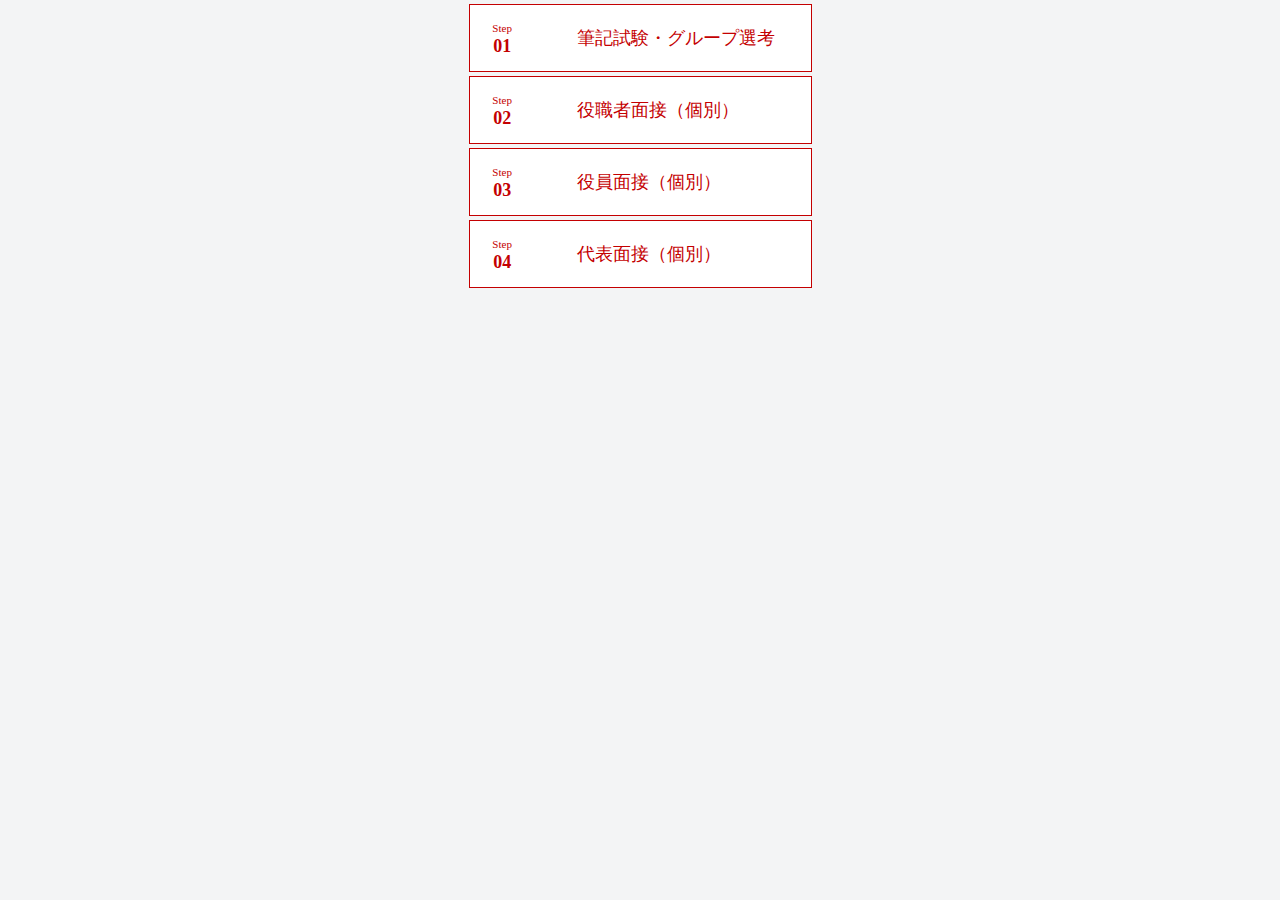
<file: ComponentTypeB/index.html>
<!DOCTYPE html>
<html lang="en">
<head>
    <meta charset="UTF-8">
    <meta http-equiv="X-UA-Compatible" content="IE=edge">
    <meta name="viewport" content="width=device-width, initial-scale=1.0">
    <link rel="stylesheet" href="./css/destyle.css">
    <link rel="stylesheet" href="./css/style.css">
    <title>ComponentTypeB</title>
</head>
<body>
    <div id="wrapper">
        <section>
            <dl>
                <dt>
                    <span>Step</span>
                    <span>01</span>
                </dt>
                <dd>
                    <span>筆記試験・グループ選考</span>
                </dd>
            </dl>
        </section>
        <section>
            <dl>
                <dt>
                    <span>Step</span>
                    <span>02</span>
                </dt>
                <dd>
                    <span>役職者面接（個別）</span>
                </dd>
            </dl>
        </section>
        <section>
            <dl>
                <dt>
                    <span>Step</span>
                    <span>03</span>
                </dt>
                <dd>
                    <span>役員面接（個別）</span>
                </dd>
            </dl>
        </section>
        <section>
            <dl>
                <dt>
                    <span>Step</span>
                    <span>04</span>
                </dt>
                <dd>
                    <span>代表面接（個別）</span>
                </dd>
            </dl>
        </section>
    </div>
</body>
</html>
</file>
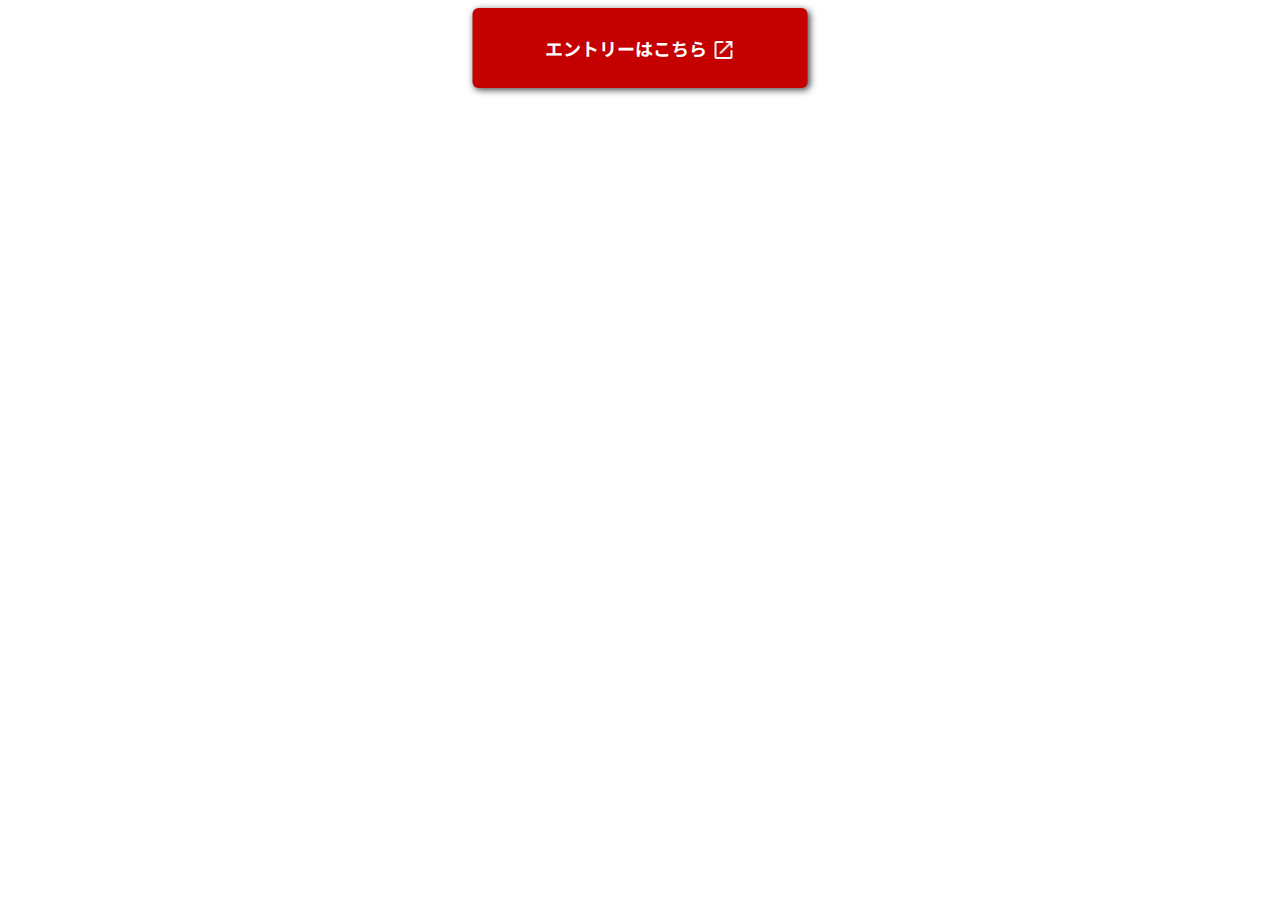
<file: Button-entry.html>
<!DOCTYPE html>
<html lang="en">
<head>
    <meta charset="UTF-8">
    <link rel="stylesheet" href="Button-entry.css">
    <link rel="preconnect" href="https://fonts.googleapis.com">
    <link rel="preconnect" href="https://fonts.gstatic.com" crossorigin>
    <link href="https://fonts.googleapis.com/css2?family=Noto+Sans+JP:wght@100;300;400&display=swap" rel="stylesheet">

</head>
<body>
<a href="" class="btn btn--red">エントリーはこちら</a>
</body>
</html>
</file>
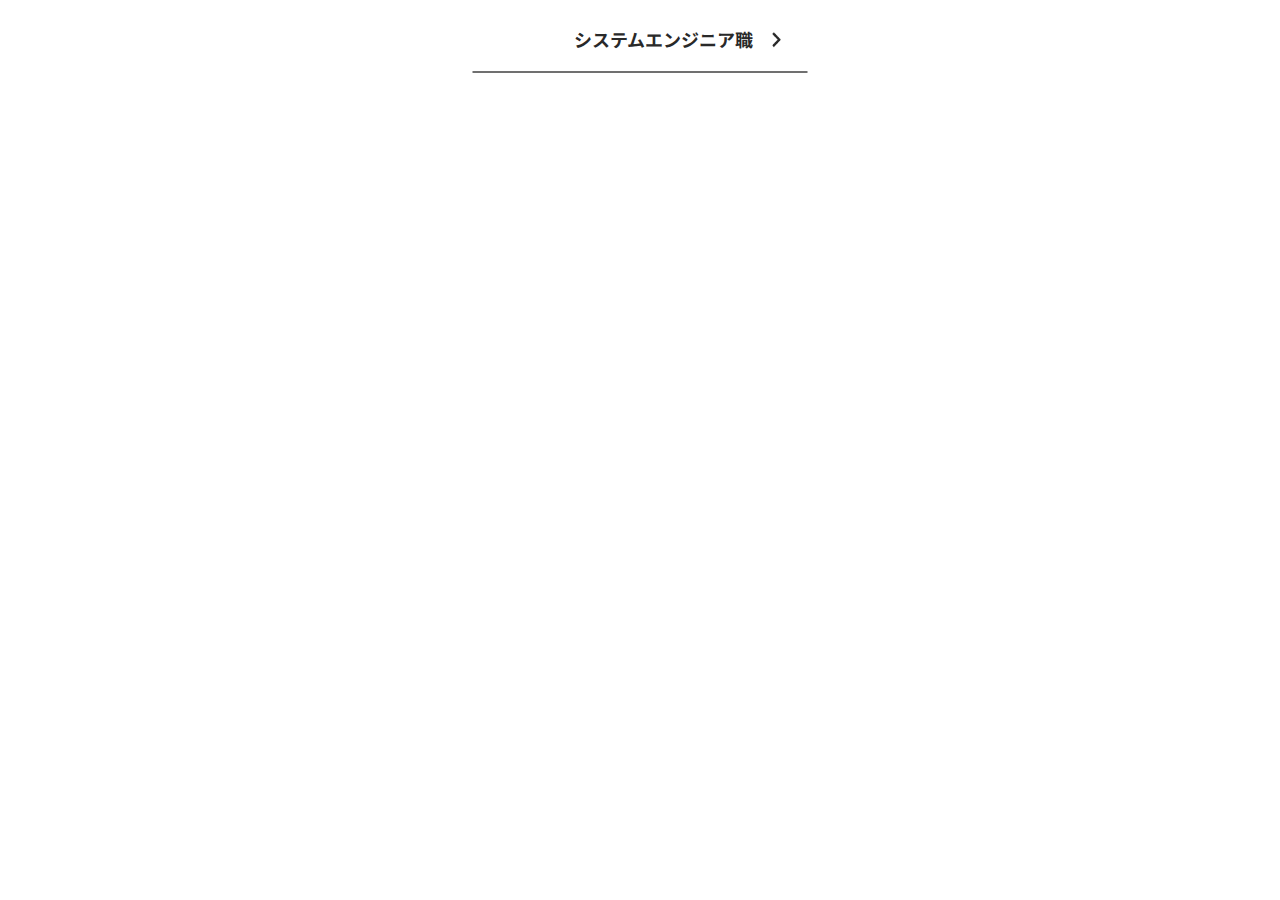
<file: Button-position.html>
<!DOCTYPE html>
<html lang="en">
<head>
    <meta charset="UTF-8">
    <link rel="stylesheet" href="Button-position.css">
    <link rel="preconnect" href="https://fonts.googleapis.com">
    <link rel="preconnect" href="https://fonts.gstatic.com" crossorigin>
    <link href="https://fonts.googleapis.com/css2?family=Noto+Sans+JP:wght@100;300;400;500&display=swap" rel="stylesheet">
</head>
<body>
<a href="" class="btn btn--position">
    <div class="btn--position-text">システムエンジニア職</div>
</a>
</body>
</html>
</file>
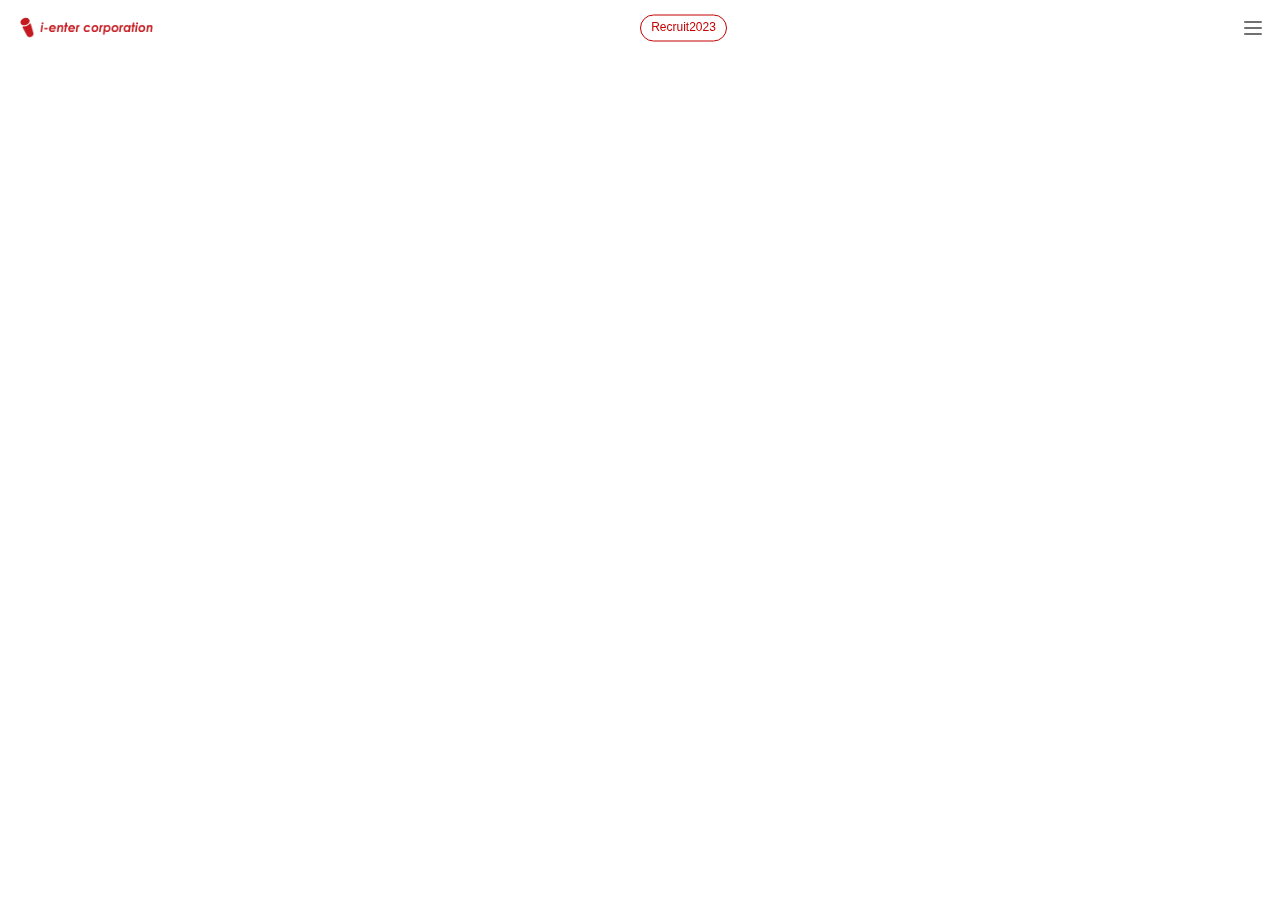
<file: Header.html>
<!DOCTYPE html>
<html lang="en">
<head>
    <meta charset="UTF-8">
    <link rel="stylesheet" href="Header.css">
    <link rel="preconnect" href="https://fonts.googleapis.com">
    <link rel="preconnect" href="https://fonts.gstatic.com" crossorigin>
    <link href="https://fonts.googleapis.com/css2?family=Noto+Sans+JP:wght@100;300;400&display=swap" rel="stylesheet">
</head>
<body>
<header class="header-area">
    <div class="header-bg">
        <div id="logo_corporate"></div>
        <p id="logo_recruit">Recruit2023</p>
        <div id="hamburger_backcolor">
            <div id="hamburger">
                <span class="hamburger-inner-line-1" id="inner-line-1"></span>
                <span class="hamburger-inner-line-2" id="inner-line-2"></span>
                <span class="hamburger-inner-line-3" id="inner-line-3"></span>
            </div>
        </div>
    </div>
    <div class="sp-nav " id="nav_f">
        <ul class="nav-list">
            <li class="sp-nav-content">
                <a class="sp-nav-content-link" href="/">TOP<span>トップページ</span></a>
            </li>
            <li class="sp-nav-content">
                <a class="sp-nav-content-link" href="https://www.i-enter.co.jp/about/">About<span>会社情報</span></a>
            </li>
            <li class="sp-nav-content current">
                <a class="sp-nav-content-link" href="https://www.i-enter.co.jp/sustainability/">Sustainability<span>サステナビリティ</span></a>
            </li>
            <li class="sp-nav-content">
                <a class="sp-nav-content-link" href="https://www.i-enter.co.jp/solution/">Solution<span>ソリューション</span></a>
            </li>
            <li class="sp-nav-content">
                <a class="sp-nav-content-link" href="https://www.i-enter.co.jp/works/">Works<span>実績</span></a>
            </li><li class="sp-nav-content">
            <a class="sp-nav-content-link" href="https://www.i-enter.co.jp/brand/">Brand<span>ブランド</span></a>
        </li>
            <li class="sp-nav-content">
                <a class="sp-nav-content-link" href="https://www.i-enter.co.jp/news/">News<span>ニュース</span></a></li>
            <li class="sp-nav-content">
                <a class="sp-nav-content-link" href="https://www.i-enter.co.jp/recruit/">Recruit<span>採用情報</span></a>
            </li>
            <a href="https://www.i-enter.co.jp/contact/" class="contact-btn">Contact Us /お問い合わせ</a>
        </ul>
    </div>
    <div class="bg-gray" id="bg_f"></div>
</header>
<script type="text/javascript" src="Header.js"></script>
</body>
</html>
</file>
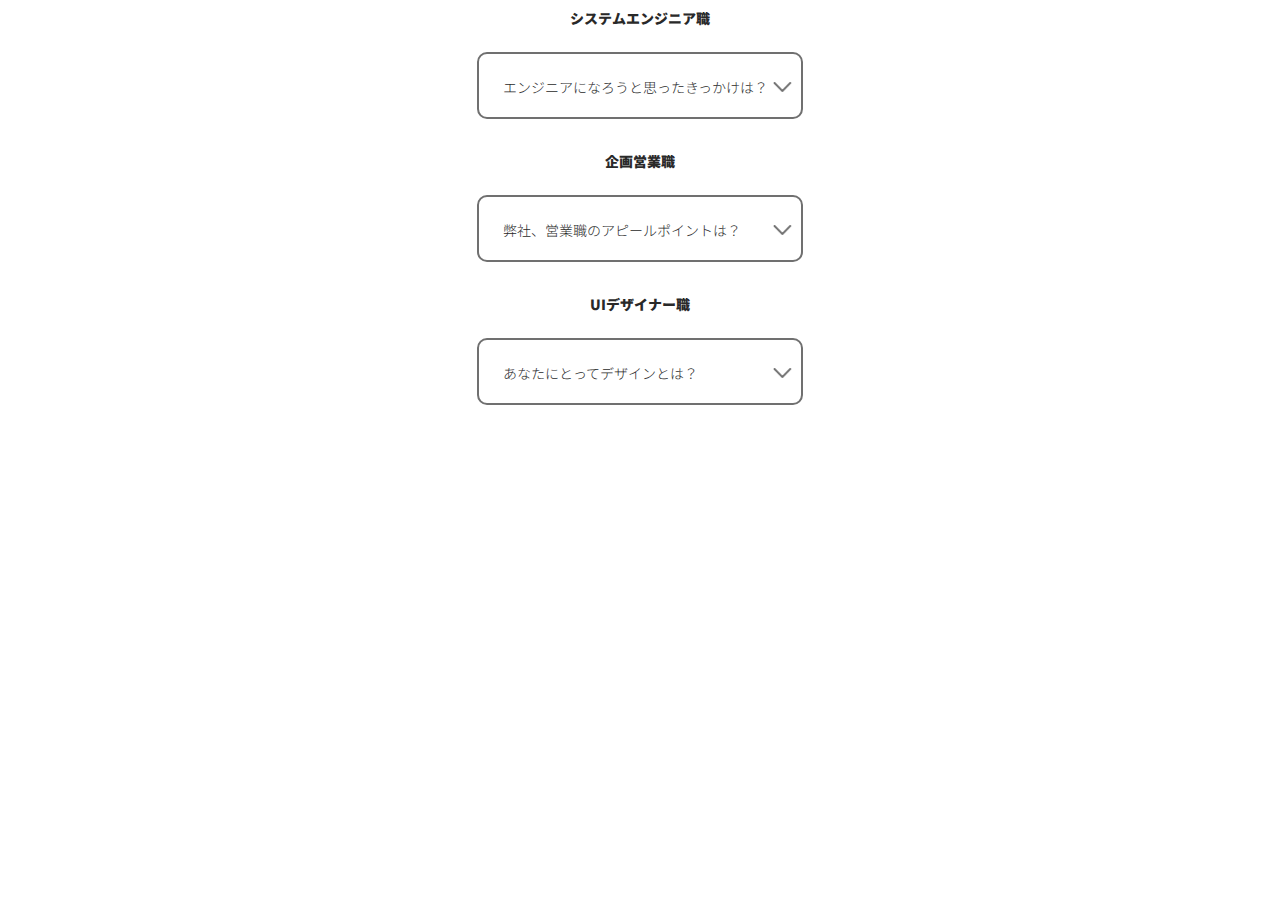
<file: Label-interview-position.html>
<!DOCTYPE html>
<html lang="en">
<head>
    <meta charset="UTF-8">
    <link rel="stylesheet" href="Label-interview-position.css">
    <link rel="preconnect" href="https://fonts.googleapis.com">
    <link rel="preconnect" href="https://fonts.gstatic.com" crossorigin>
    <link href="https://fonts.googleapis.com/css2?family=Noto+Sans+JP:wght@100;300;400&display=swap" rel="stylesheet">
</head>

<body>
<div class="label-item-title">システムエンジニア職</div>
<div class="label-wrap">
    <input id="trigger1" class="label-trigger" type="checkbox">
    <label class="label-btn" for="trigger1"></label>

    <div class="label-item">
        エンジニアになろうと思ったきっかけは？
        <hr size="1px" width="268.8px" noshade>
        <p>
            最先端の技術を使ったエンターテイメントショーにとても興味があり、
            その技術を使って人々を楽しませたり、役に立つものを作りたかったからです。
        </p>
    </div>
</div>

<div class="label-item-title">企画営業職</div>
<div class="label-wrap">
    <input id="trigger2" class="label-trigger" type="checkbox">
    <label class="label-btn" for="trigger2"></label>
    <div class="label-item">
        弊社、営業職のアピールポイントは？
        <hr size="1px" width="268.8px" noshade>
        <p>
            意見を出しやすい環境かと思います。<br>
            正しい道のりをひらすら一生懸命に進めば誰でもトップ営業マンになれます。
        </p>
    </div>
</div>

<div class="label-item-title">UIデザイナー職</div>
<div class="label-wrap">
    <input id="trigger3" class="label-trigger" type="checkbox">
    <label class="label-btn" for="trigger3"></label>

    <div class="label-item">
        あなたにとってデザインとは？
        <hr size="1px" width="268.8px" noshade>
        <p>
            「使うヒトを幸せにすること」　見た目が良いモノを作る主観的なことではなく、ユーザーにとっての使いやすさを追求し、使ってよかったなど良い経験してもらうことだと思います。
        </p>
    </div>
</div>

</body>
</html>
</file>
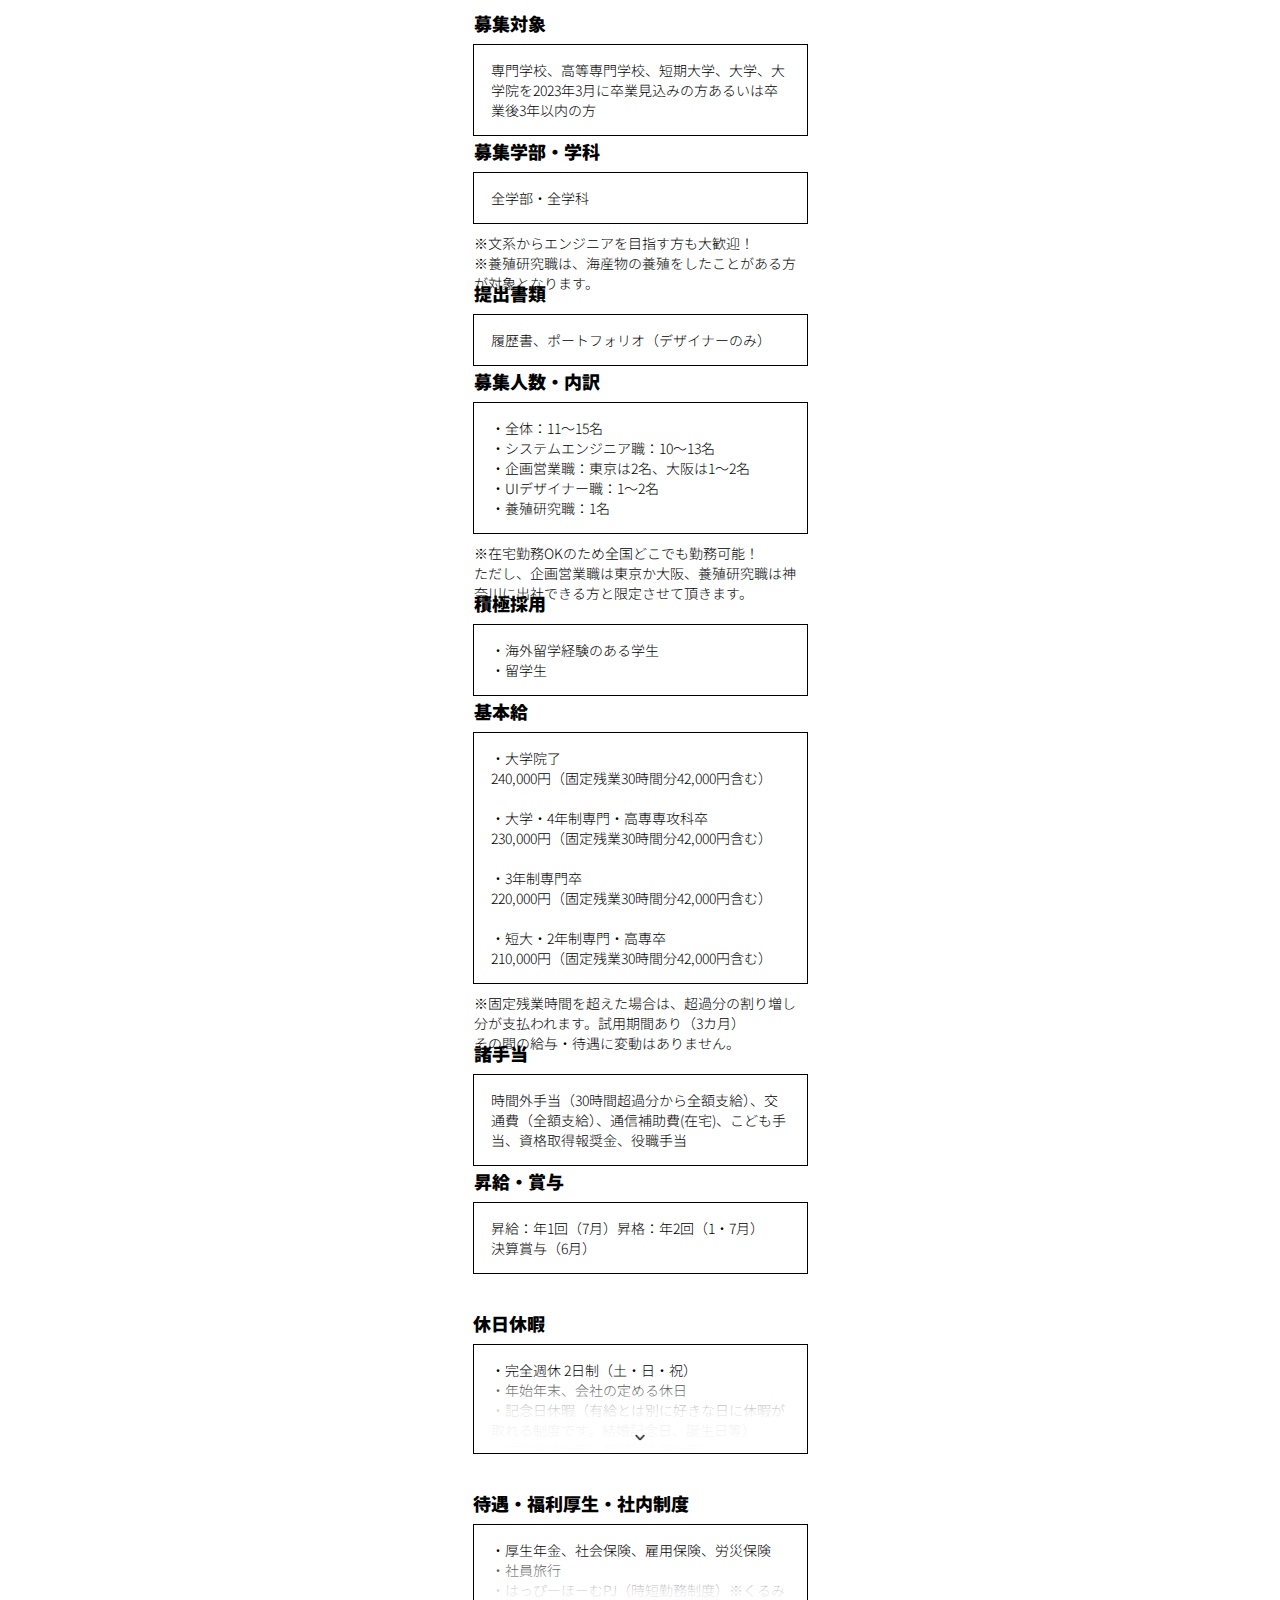
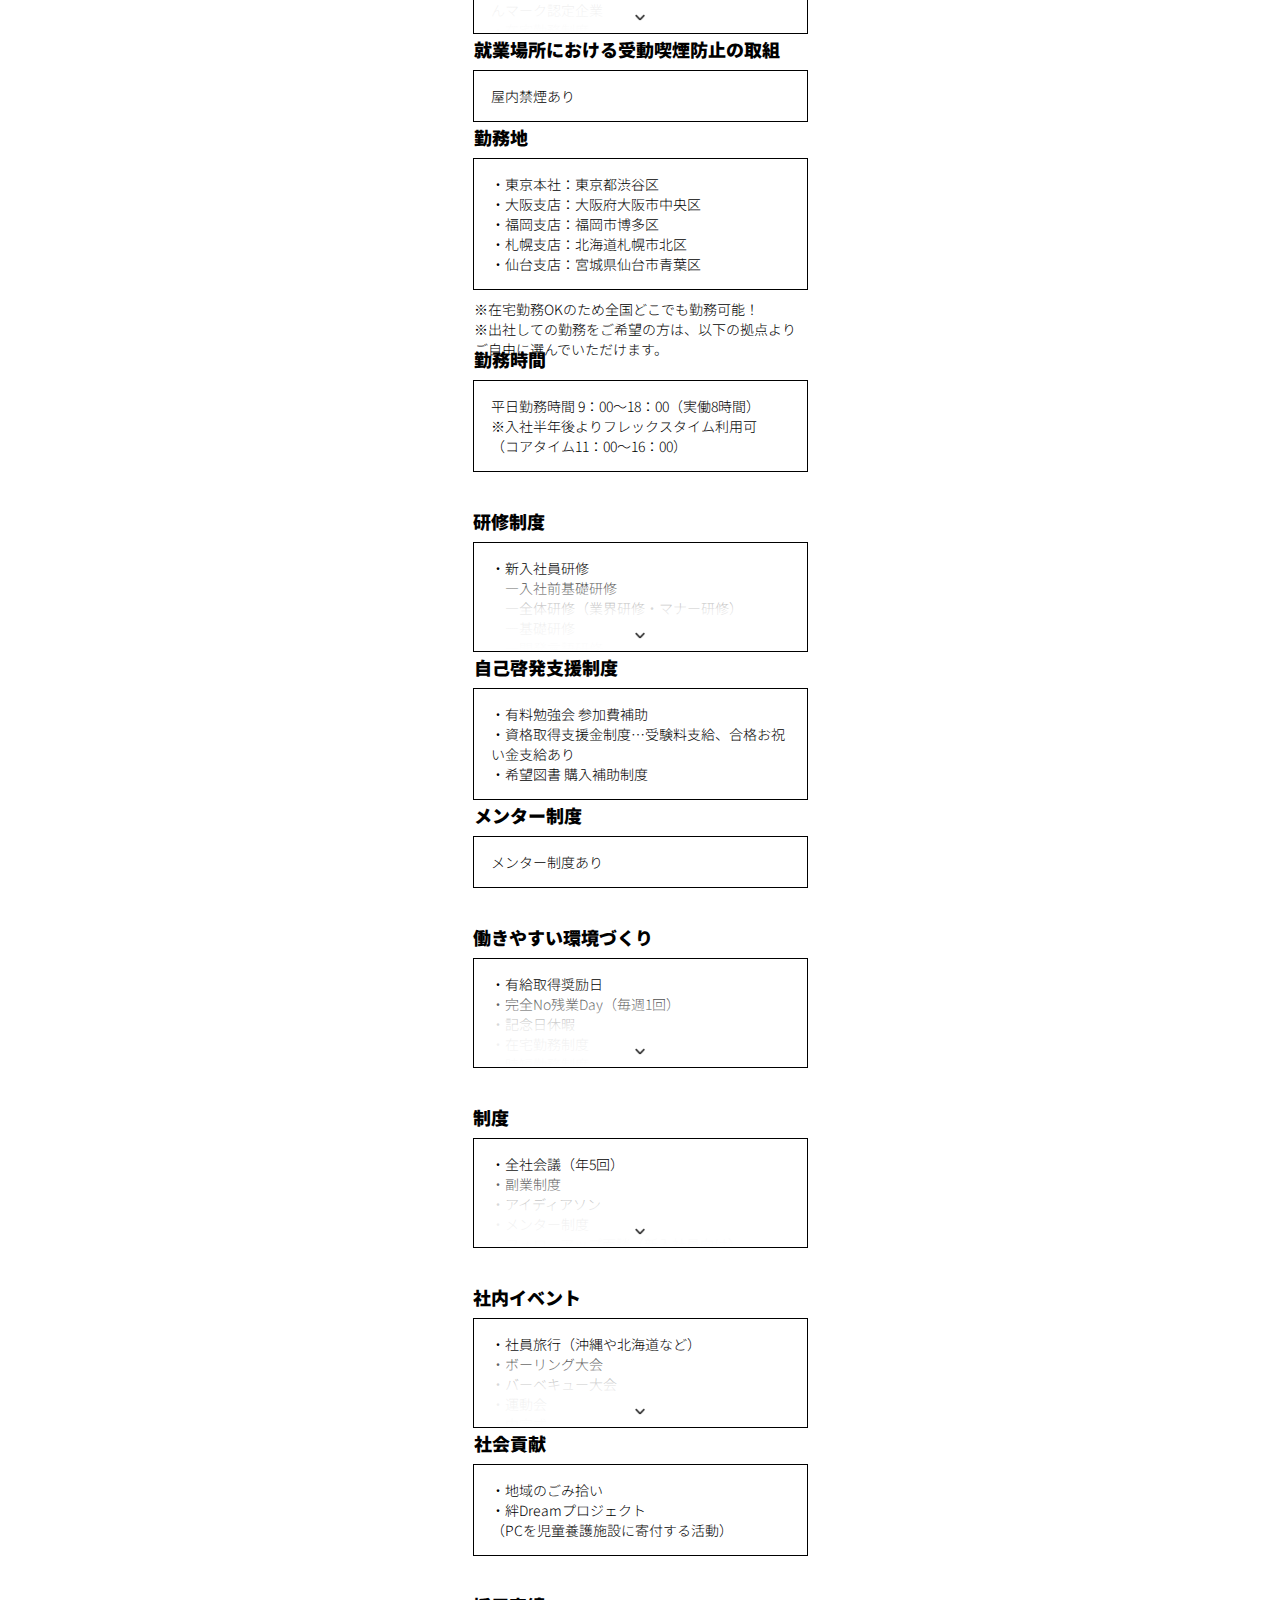
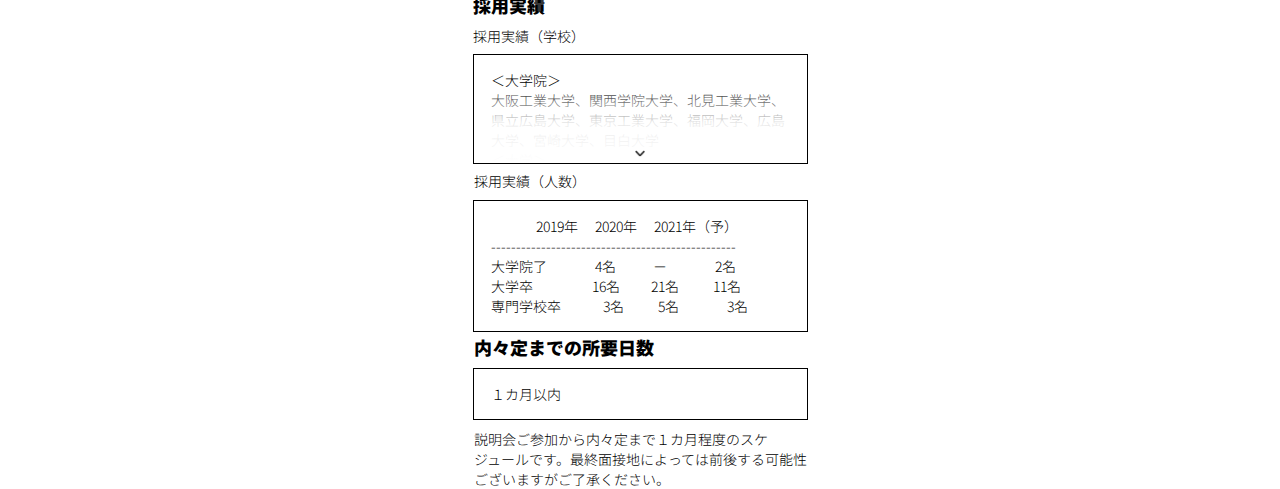
<file: Label.html>
<!DOCTYPE html>
<html lang="en">
<head>
    <meta charset="UTF-8">
    <link rel="stylesheet" href="Label.css">
    <link rel="preconnect" href="https://fonts.googleapis.com">
    <link rel="preconnect" href="https://fonts.gstatic.com" crossorigin>
    <link href="https://fonts.googleapis.com/css2?family=Noto+Sans+JP:wght@100;300;400&display=swap" rel="stylesheet">
</head>
<body>
<br>
<br>

<div class="label-content">
    <div class="label-title">募集対象</div>
    専門学校、高等専門学校、短期大学、大学、大学院を2023年3月に卒業見込みの方あるいは卒業後3年以内の方
</div>

<br>
<br>

<div class="label-content">
    <div class="label-title">募集学部・学科</div>
    全学部・全学科
    <div class="label-supplement top-60">
        ※文系からエンジニアを目指す方も大歓迎！<br>
        ※養殖研究職は、海産物の養殖をしたことがある方が対象となります。
    </div>
</div>

<br>
<br>
<br>
<br>
<br>

<div class="label-content">
    <div class="label-title">提出書類</div>
    履歴書、ポートフォリオ（デザイナーのみ）
</div>

<br>
<br>

<div class="label-content">
    <div class="label-title">募集人数・内訳</div>
    ・全体：11～15名<br>
    ・システムエンジニア職：10～13名<br>
    ・企画営業職：東京は2名、大阪は1～2名<br>
    ・UIデザイナー職：1～2名<br>
    ・養殖研究職：1名
    <div class="label-supplement top-140">
        ※在宅勤務OKのため全国どこでも勤務可能！<br>
        ただし、企画営業職は東京か大阪、養殖研究職は神奈川に出社できる方と限定させて頂きます。
    </div>
</div>

<br>
<br>
<br>
<br>
<br>

<div class="label-content">
    <div class="label-title">積極採用</div>
    ・海外留学経験のある学生<br>
    ・留学生
</div>

<br>
<br>

<div class="label-content">
    <div class="label-title">基本給</div>
    ・大学院了<br>
    240,000円（固定残業30時間分42,000円含む）<br><br>
    ・大学・4年制専門・高専専攻科卒<br>
    230,000円（固定残業30時間分42,000円含む）<br><br>
    ・3年制専門卒<br>
    220,000円（固定残業30時間分42,000円含む）<br><br>
    ・短大・2年制専門・高専卒<br>
    210,000円（固定残業30時間分42,000円含む）
    <div class="label-supplement top-260">
        ※固定残業時間を超えた場合は、超過分の割り増し分が支払われます。試用期間あり（3カ月）<br>
        その間の給与・待遇に変動はありません。
    </div>
</div>

<br>
<br>
<br>
<br>
<br>

<div class="label-content">
    <div class="label-title">諸手当</div>
    時間外手当（30時間超過分から全額支給）、交通費（全額支給）、通信補助費(在宅)、こども手当、資格取得報奨金、役職手当
</div>

<br>
<br>

<div class="label-content">
    <div class="label-title">昇給・賞与</div>
    昇給：年1回（7月）昇格：年2回（1・7月）<br>
    決算賞与（6月）
</div>

<br>
<br>

<div class="label-wrap">
    <input id="trigger1" class="label-trigger" type="checkbox">
    <label class="label-btn" for="trigger1"></label>
    <div class="label-item-title">休日休暇</div>
    <div class="label-item">
        ・完全週休 2日制（土・日・祝）<br>
        ・年始年末、会社の定める休日<br>
        ・記念日休暇（有給とは別に好きな日に休暇が取れる制度です。結婚記念日、誕生日等）<br>
        ・年次有給休暇、育児・介護休暇<br>
        ・夏季休暇(7～9月の間で自由選択)<br>
        ・慶弔休暇、GW等★長期休暇推奨
    </div>
</div>

<br>
<br>

<div class="label-wrap">
    <input id="trigger2" class="label-trigger" type="checkbox">
    <label class="label-btn" for="trigger2"></label>
    <div class="label-item-title">待遇・福利厚生・社内制度</div>
    <div class="label-item">
        ・厚生年金、社会保険、雇用保険、労災保険<br>
        ・社員旅行<br>
        ・はっぴーほーむPJ（時短勤務制度）※くるみんマーク認定企業<br>
        ・在宅勤務制度<br>
        ・通信補助費（在宅の場合）<br>
        ・副業制度<br>
        ・キャリア申告アンケート（勤務地や部署異動に関するアンケート）<br>
        ・オホーツクテレワーク<br>
        ・GrシャッフルランチPJ<br>
        ・各種資格取得支援金制度<br>
        ・互助会<br>
        ・慶弔見舞金制度<br>
        ・各種部活動（野球・バスケ・ゴルフ・フットサルなど）<br>
        ・直営健診センターでの健康診断<br>
        ・関東近県リゾート地（箱根・湯沢・館山）にある保養施設優待利用<br>
        ・全国各地にある宿泊施設の利用補助<br>
        ・カレーランチ（無料でカレーが振る舞われます）<br>
        ・スパ アイエンター<br>
        （社内で本格的なボディマッサージを受ることができます）<br>
        ※カレーランチとスパアイエンターは<br>
        　コロナの影響で運営をストップしています。
    </div>
</div>

<br>
<br>

<div class="label-content">
    <div class="label-title">就業場所における受動喫煙防止の取組</div>
    屋内禁煙あり
</div>

<br>
<br>

<div class="label-content">
    <div class="label-title">勤務地</div>
    ・東京本社：東京都渋谷区<br>
    ・大阪支店：大阪府大阪市中央区<br>
    ・福岡支店：福岡市博多区<br>
    ・札幌支店：北海道札幌市北区<br>
    ・仙台支店：宮城県仙台市青葉区
    <div class="label-supplement top-140">
        ※在宅勤務OKのため全国どこでも勤務可能！<br>
        ※出社しての勤務をご希望の方は、以下の拠点よりご自由に選んでいただけます。
    </div>
</div>

<br>
<br>
<br>
<br>
<br>

<div class="label-content">
    <div class="label-title">勤務時間</div>
    平日勤務時間 9：00～18：00（実働8時間）<br>
    ※入社半年後よりフレックスタイム利用可<br>
    （コアタイム11：00～16：00）
</div>

<br>
<br>

<div class="label-wrap">
    <input id="trigger3" class="label-trigger" type="checkbox">
    <label class="label-btn" for="trigger3"></label>
    <div class="label-item-title">研修制度</div>
    <div class="label-item">
        ・新入社員研修<br>
        　―入社前基礎研修<br>
        　―全体研修（業界研修・マナー研修）<br>
        　―基礎研修<br>
        　―開発言語研修<br>
        　―最終成果物制作<br>
        ・部門別専門研修<br>
        ・階層別研修<br>
        ・役職者研修<br>
        ・スキルアップ積極支援 ほか
    </div>
</div>

<br>
<br>

<div class="label-content">
    <div class="label-title">自己啓発支援制度</div>
    ・有料勉強会 参加費補助<br>
    ・資格取得支援金制度…受験料支給、合格お祝い金支給あり<br>
    ・希望図書 購入補助制度
</div>

<br>
<br>

<div class="label-content">
    <div class="label-title">メンター制度</div>
    メンター制度あり
</div>

<br>
<br>

<div class="label-wrap">
    <input id="trigger4" class="label-trigger" type="checkbox">
    <label class="label-btn" for="trigger4"></label>
    <div class="label-item-title">働きやすい環境づくり</div>
    <div class="label-item">
        ・有給取得奨励日<br>
        ・完全No残業Day（毎週1回）<br>
        ・記念日休暇<br>
        ・在宅勤務制度<br>
        ・時短勤務制度<br>
        ・産休/育休制度<br>
        ・アイエンター向上委員会
    </div>
</div>

<br>
<br>

<div class="label-wrap">
    <input id="trigger5" class="label-trigger" type="checkbox">
    <label class="label-btn" for="trigger5"></label>
    <div class="label-item-title">制度</div>
    <div class="label-item">
        ・全社会議（年5回）<br>
        ・副業制度<br>
        ・アイディアソン<br>
        ・メンター制度<br>
        ・フォローアップ面談（新入社員向け）<br>
        ・コミュニケーションチーム制度<br>
        ・社内メルマガ“一日一楽”<br>
        ・他己紹介
    </div>
</div>

<br>
<br>

<div class="label-wrap">
    <input id="trigger6" class="label-trigger" type="checkbox">
    <label class="label-btn" for="trigger6"></label>
    <div class="label-item-title">社内イベント</div>
    <div class="label-item">
        ・社員旅行（沖縄や北海道など）<br>
        ・ボーリング大会<br>
        ・バーベキュー大会<br>
        ・運動会<br>
        ・内定式<br>
        ・忘年会（毎年かなり盛り上がります…！）<br>
        ・各種部活（野球、バスケ、卓球、フットサル、カメラなど）<br>
        ・グループシャッフルランチ<br>
        ・Family Day
    </div>
</div>

<br>
<br>

<div class="label-content">
    <div class="label-title">社会貢献</div>
    ・地域のごみ拾い<br>
    ・絆Dreamプロジェクト<br>
    （PCを児童養護施設に寄付する活動）
</div>

<br>
<br>

<div class="label-wrap">
    <div class="label-item-title-achieve">採用実績</div>
    <input id="trigger7" class="label-trigger" type="checkbox">
    <label class="label-btn" for="trigger7"></label>
    <div class="label-item-subtitle">採用実績（学校）</div>
    <div class="label-item">
        ＜大学院＞<br>
        大阪工業大学、関西学院大学、北見工業大学、県立広島大学、東京工業大学、福岡大学、広島大学、宮崎大学、目白大学<br>
        ＜大学＞<br>
        愛知県立大学、青山学院大学、足利工業大学、亜細亜大学、茨城大学、岩手大学、大阪学院大学、大阪経済大学、大阪経済法科大学、大阪芸術大学、大妻女子大学、岡山理科大学、神奈川工科大学、金沢工業大学、関西大学、関東学院大学、北九州市立大学、北見工業大学、九州大学、九州工業大学、九州産業大学、京都大学、京都産業大学、共立女子大学、慶應義塾大学、工学院大学、皇學館大学、甲南女子大学、神戸大学、神戸学院大学、公立はこだて未来大学、國學院大學、国士舘大学、駒澤大学、埼玉大学、埼玉工業大学、産業能率大学、芝浦工業大学、首都大学東京、昭和女子大学、白百合女子大学、信州大学、上智大学、女子美術大学、成蹊大学、専修大学、玉川大学、第一薬科大学、大東文化大学、千葉工業大学、中央大学、中央学院大学、筑波大学、帝京大学、帝京平成大学、電気通信大学、東海大学、東京大学、東京家政大学、東京家政学院大学、東京工科大学、東京情報大学、東京女子大学、東京理科大学、東邦大学、東洋大学、東洋英和女学院大学、東洋学園大学、徳島大学、同志社大学、長崎県立大学、名古屋大学、南山大学、二松学舎大学、日本大学、日本工業大学、兵庫県立大学、福岡大学、文京学院大学、法政大学、北海道情報大学、宮崎大学、武蔵野大学、明海大学、明治大学、明治学院大学、桃山学院大学、横浜国立大学、横浜商科大学、横浜市立大学、立教大学、立命館大学、龍谷大学、早稲田大学、北海道大学、東京海洋大学<br>
        ＜短大・高専・専門学校＞<br>
        ＥＣＣコンピュータ専門学校、大阪電子専門学校、大原簿記学校、音響芸術専門学校、鹿児島工業高等専門学校、北見情報ビジネス専門学校、共立女子短期大学、神戸電子専門学校、産業技術短期大学、専門学校東京スクール・オブ・ビジネス、専門学校東京テクニカルカレッジ、専門学校日本デザイナー学院、東京モード学園、トライデントコンピュータ専門学校、日本工学院専門学校、日本電子専門学校、ＨＡＬ大阪、ＨＡＬ東京、ＨＡＬ名古屋、福岡リゾート＆スポーツ専門学校、横浜調理師専門学校、横浜デジタルアーツ専門学校
    </div>
</div>

<br>
<br>

<div class="label-content">
    <div class="label-subtitle">採用実績（人数）</div>
    　　　 2019年　 2020年 　2021年（予）<br>
    -------------------------------------------------<br>
    大学院了　　 　 4名 　 　 －　 　 　2名<br>
    大学卒　　　 　16名　　 21名　 　 11名<br>
    専門学校卒　　　3名　 　 5名　　 　 3名
</div>

<br>
<br>

<div class="label-content">
    <div class="label-title">内々定までの所要日数</div>
    １カ月以内
    <div class="label-supplement top-60">
        説明会ご参加から内々定まで１カ月程度のスケ<br>ジュールです。最終面接地によっては前後する可能性ございますがご了承ください。
    </div>
</div>


</body>
</html>
</file>
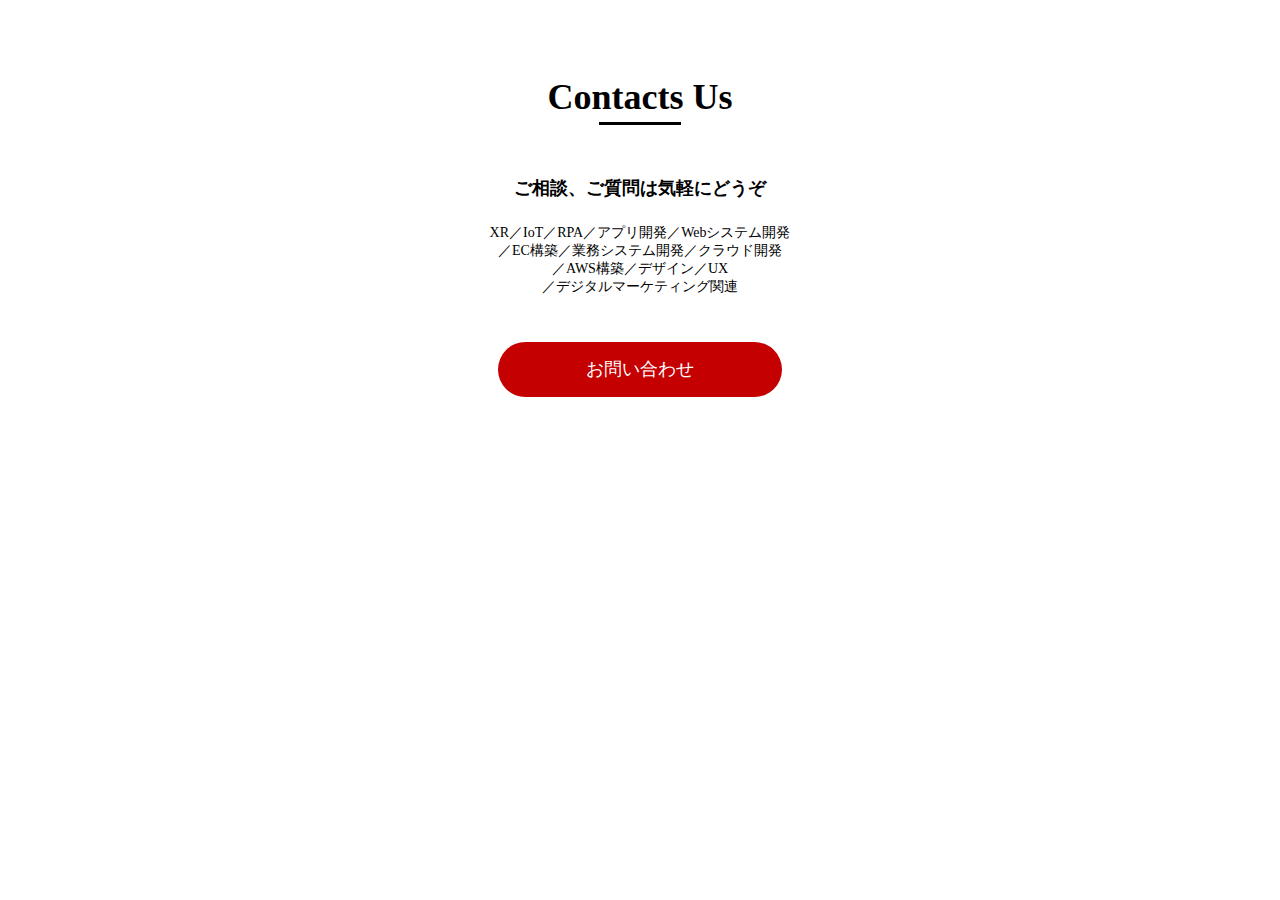
<file: shin/Contact.html>
<!DOCTYPE html>
<html>
    <head>
        <meta charset="UTF-8">
        <link rel="stylesheet" href="Contact.css">
    </head>
    <body>
        <div class="contact">
        <h1>Contacts Us</h1>
        <h2>ご相談、ご質問は気軽にどうぞ</h2>
        <p>XR／IoT／RPA／アプリ開発／Webシステム開発<br>
            ／EC構築／業務システム開発／クラウド開発<br>
            ／AWS構築／デザイン／UX<br>
            ／デジタルマーケティング関連</p>
        <a href="" class="btn--contact">お問い合わせ</a>
        </div>
    </body>
</html>
</file>
<file: ComponentTypeB/css/style.css>
/*********** スマホレイアウト ***********/

body{
    width: 100%;
    background-color: #F3F4F5;
}

#wrapper{
    width: 100%;
    padding: 0px 16px;
}

section{
    max-width: 343px;
    height: 68px;
    background-color: #ffff;
    padding: 13px;
    margin: 0 auto;
    margin-top: 4px;
    margin-bottom: 4px;
    border: solid 1px #C40001;
    color: #C40001;
}
dl{
    width: 100%;
}
dt{
    width: 30%;
    column-count: 2;
    float: left;
    margin: 0 auto;
    text-align: center;

}
dd{
    width: 70%;
    margin-left: 80px;
}

span:nth-child(1){
    font-size: 11px;
    font-weight: lighter;
}
span:nth-child(2){
    font-size: 18px;
    font-weight: bold;
}
dd > span:nth-child(1){
    font-size: 18px;
    line-height: 40px;
}
</file>
<file: Button-entry.css>
.btn--red,
a.btn--red {
    position: relative;
    width: 335px;
    height: 80px;
    font-size: 18px;
    line-height: 80px;
    display: inline-block;
    cursor: pointer;
    text-align: center;
    font-weight: bold;
    text-decoration: none;
    border-radius: 6px;
    box-shadow: 2px 2px 7px 0 rgb(70, 70, 70);
    font-family: 'Noto Sans JP', sans-serif;
    left: 50%;
    color: #fff;
    background-color: #C40001;
    transform: translateX(-50%);
}

a.btn--red:after {
    content: "";
    display: inline-block;
    width: 24px;
    height: 24px;
    margin: -3px 0 0 5px;
    background: url("./images/button_entry.png") no-repeat;
    background-size: contain;
    vertical-align: middle;
}
</file>
<file: Button-position.css>
.btn--position {
    position: relative;
}
a.btn--position {
    position: absolute;
    display: inline-block;
    cursor: pointer;
    left: 50%;
    width: 335px;
    height: 63px;
    border-bottom : solid 2px #707070 ;
    text-decoration: none;
    transform: translateX(-50%);
}

.btn--position-text {
    position: absolute;
    top: 49%;
    right: 55px;
    font-size: 18px;
    text-align: right;
    font-weight: bold;
    line-height: 64px;
    height: 64px;
    text-decoration: none;
    color: #292929;
    font-family: 'Noto Sans JP', sans-serif;
    transform: translateY(-50%);
}

a.btn--position:after {
    content: "";
    position: absolute;
    top: 50%;
    right: 26.9px;
    width: 9.34px;
    height: 15.5px;
    display: inline-block;
    background-image: url("./images/button_position.png");
    background-repeat:  no-repeat;
    background-size:contain;
    transform: translateY(-50%);
}
</file>
<file: Header.css>
.header-area {
    position: fixed;
    display: flex;
    top: 0;
    left: 0;
    width: 100%;
    height: 54px;
    z-index: 1000;
}

.header-bg {
    position: fixed;
    display: flex;
    top: 0;
    left: 0;
    width: 100%;
    height: 54px;
    z-index: 1000;
}

.bg-is-white .header-bg {
    background-color: #FFFFFF;
}

#logo_corporate {
    position: absolute;
    background-image: url("images/header_logo.png");
    background-repeat:  no-repeat;
    background-size:contain;
    top: 50%;
    left: 20px;
    width: 136.38px;
    height: 19.59px;
    transform: translateY(-50%);
}

#logo_recruit {
    position: absolute;
    line-height:23px;
    text-align:center;
    color: #C40001;
    font-size: 12px;
    font-family: 'Roboto', sans-serif;
    top: 30%;
    left: 50%;
    width: 85px;
    height: 25px;
    border-radius: 20px;
    border: 1px solid #C40001;
    transform: translateY(-50%);
}
#logo_recruit p {
    position: absolute;
    line-height:25px;
    left: 50%;
    color: #C40001;
    font-weight: 1500;
    font-size: 12px;
    font-family: 'Roboto', sans-serif;
    transform: translateX(-50%);
}

#hamburger_backcolor {
    position: relative;
    display: block;
    width: 54px;
    height: 54px;
    margin: 0 0 0 auto;
}

.bg-is-red  #hamburger_backcolor{
    background-color: #C40001;
}

#hamburger {
    position: absolute;
    top: 35%;
    left: 50%;
    display: block;
    width: 18px;
    height: 18px;
    margin: 0 0 0 auto;
    transform: translateY(-50%);
    transform: translateX(-50%);
}

.hamburger-inner-line-1 {
    position: absolute;
    top: 50%;
    left: 0;
    display: block;
    width: 100%;
    height: 2px;
    border-radius: 10px;
    background-color: #707070;
    transform: translateY(-50%);
    -webkit-transition: 0.5s;
    transition: 0.5s;
}

.bg-is-white .hamburger-inner-line-1 {
    background-color: #FFFFFF;
}

.hamburger-inner-line-2 {
    content: '';
    display: block;
    position: absolute;
    top: 10%;
    left: 0;
    width: 100%;
    height: 2px;
    border-radius: 10px;
    background-color: #707070;
    -webkit-transition: 0.5s;
    transition: 0.5s;
}

.bg-is-white .hamburger-inner-line-2 {
    background-color: #FFFFFF;
}

.hamburger-inner-line-3 {
    content: '';
    display: block;
    position: absolute;
    bottom: 10%;
    left: 0;
    width: 100%;
    height: 2px;
    border-radius: 10px;
    background-color: #707070;
    -webkit-transition: 0.5s;
    transition: 0.5s;
}

.bg-is-white .hamburger-inner-line-3 {
    background-color: #FFFFFF;
}

.sp-nav {
    position: fixed;
    height: 100%;
    width: 100%;
    z-index: 500;
    -webkit-transition: opacity 0.5s,visibility 0.5s;
    transition: opacity 0.5s,visibility 0.5s;
    opacity: 0;
    visibility: hidden;
}

.nav-list {
    position: absolute;
    top: 45px;
    left: 0px;
    width: 100%;
    padding: 0;
    list-style: none;

}

.sp-nav-content {
    width: 100%;
    height: 46px;
    padding: 0;
    border-bottom: 1px solid #fff;
}
.sp-nav-content-link {
    position: absolute;
    display: block;
    padding: 12px 0 12px 19px;
    font-size: 15px;
    font-weight: 700;
    color: #fff;
    text-decoration: none;
}
.sp-nav-content-link span {
    font-family: 'Noto Sans JP', sans-serif;
    margin-left: 12px;
    font-size: 9px;
    padding-top:20px;
    padding-bottom:20px;
    outline: none!important;
}

.contact-btn {
    position: absolute;
    top: 415px;
    left: 50%;
    width: calc(100% - 40px);
    height: 34px;
    font-size: 11px;
    font-weight: 700;
    line-height: 34px;
    color: #292929;
    text-align: center;
    text-decoration: none;
    background: #fff;
    border-radius: 17px;
    -webkit-transform: translateX(-50%);
    transform: translateX(-50%);
}


.bg-gray {
    position: fixed;
    height: 100%;
    width: 100%;
    right: -100%;
    background: #3a3c46;
    -webkit-transition: 0.35s;
    transition: 0.35s;
    z-index: 300;
}


/*動き*/
.slide{
    -webkit-transform: translateX(-100%);
    transform: translateX(-100%);
}

.fadein{
    opacity: 1;
    visibility: visible;
}

.change-hamburger-inner-line-1 {
    background-color: transparent;
}

.bg-is-white .change-hamburger-inner-line-1 {
    background-color: transparent;
}

.change-hamburger-inner-line-2 {
    content: '';
    display: block;
    position: absolute;
    top: 45%;
    left: 0;
    width: 100%;
    height: 2px;
    border-radius: 10px;
    background-color: #707070;
    -webkit-transform: rotate(-45deg);
    transform: rotate(-45deg);
}

.bg-is-white .change-hamburger-inner-line-2 {
    background-color: #FFFFFF;
}

.change-hamburger-inner-line-3 {
    content: '';
    display: block;
    position: absolute;
    bottom: 45%;
    left: 0;
    width: 100%;
    height: 2px;
    border-radius: 10px;
    background-color: #707070;
    -webkit-transform: rotate(45deg);
    transform: rotate(45deg);
}

.bg-is-white .change-hamburger-inner-line-3 {
    background-color: #FFFFFF;
}
</file>
<file: Label-interview-position.css>
.label-item-title {
    right: 50%;
    width: 335px;
    margin: 0px auto 24px auto;
    padding: 0px;
    text-align: center;
    font-size: 14px;
    font-family: 'Noto Sans JP', sans-serif;
    font-weight: 1000;
    color: #292929;
}

.label-wrap {
    position: relative;
    margin-right: auto;
    margin-left: auto;
    width: 326px;
}

.label-container {
    position: relative;
}

input[type=checkbox]+label:before{
    position: absolute;
    content: "";
    top: 22px;
    right: 8px;
    height: 24px;
    width: 24px;
    background-size: contain;
    background-image: url("./images/label-interview-position_icon.png");
    background-repeat:  no-repeat;
    z-index:300;
}

.label-item {
    position: relative;
    overflow: hidden;
    height: 17px;
    width: 274px;
    margin-left: auto;
    margin-right: auto;
    margin-bottom: 32px;
    padding: 23px 24px 23px 24px;
    color: #292929;
    font-size: 14px;
    font-family: 'Noto Sans JP', sans-serif;
    font-weight: 300;
    border: 2px solid #707070;
    border-radius: 10px;
    background-color: #FFFFFF;
    z-index: 100;
}

.label-item p {
    margin-top: 48px;
    margin-bottom: 0px;
    color: #000000;
    visibility:hidden;
}

.label-item hr {
    position: absolute;
    top: 58px;
    right: 50%;
    transform: translateX(50%);
    visibility:hidden;
}

.label-trigger {
    display: none;
}
.label-trigger:checked + .label-btn::before {
    -webkit-transform: rotateX(180deg);
    transform:rotateX(180deg);
}
.label-trigger:checked ~ .label-item {
    height: auto;
    font-weight: bold;
}
.label-trigger:checked ~ .label-item p {
    visibility:visible;
}
.label-trigger:checked ~ .label-item hr {
    visibility:visible;
}
</file>
<file: Label.css>
.label-title {
    position: absolute;
    top: -35px;
    left: 0px;
    font-size: 18px;
    font-weight: 1000;
    font-family: 'Noto Sans JP', sans-serif;
}

.label-subtitle {
    position: absolute;
    top: -30px;
    left: 0px;
    font-size: 14px;
    font-weight: 300;
    font-family: 'Noto Sans JP', sans-serif;
}

.label-content{
    position: relative;
    height: auto;
    width: 299px;
    margin-left: auto;
    margin-right: auto;
    padding: 15px 17px;
    font-size: 14px;
    font-family: 'Noto Sans JP', sans-serif;
    font-weight: 300;
    border: 1px solid;
    background-color: #FFFFFF;
}

.label-supplement{
    position: absolute;
    height: auto;
    width: 335px;
    left: 0px;
    font-family: 'Noto Sans JP', sans-serif;
    font-weight: 300;
}

.top-60 {
    top: 60px;
}

.top-140 {
    top: 140px;
}

.top-260 {
    top: 260px;
}



label-wrap {
    position: relative;
    /*width: 335px;*/
}

/*label-btn {*/
/*    position: relative;*/
/*    left:100px;*/
/*}*/

input[type=checkbox]+label:before{
    position: absolute;
    content: "";
    right: 49%;
    height: 6.59px;
    width: 11.17px;
    /*display: inline-block;*/
    margin: 8.71px 6.41px;
    background-size: contain;
    background-image: url("./images/label.png");
    background-repeat:  no-repeat;
    /*transform: translateX(-50%);*/
    transform: translateY(1750%);
    z-index:300;
}

/*label-trigger {*/
/*    position: absolute;*/
/*    right: 50%;*/
/*    transform: translateX(-50%);*/
/*}*/

.label-item-title {
    width: 335px;
    margin-left: auto;
    margin-right: auto;
    margin-bottom: 8px;
    padding: 0px;
    font-size: 18px;
    font-family: 'Noto Sans JP', sans-serif;
    font-weight: 1000;
}

.label-item-title-achieve {
    width: 335px;
    margin-left: auto;
    margin-right: auto;
    margin-bottom: 8px;
    padding: 0px;
    font-size: 18px;
    font-family: 'Noto Sans JP', sans-serif;
    font-weight: 1000;
}

.label-item-subtitle {
    width: 335px;
    margin-left: auto;
    margin-right: auto;
    margin-bottom: 8px;
    padding: 0px;
    font-size: 14px;
    font-family: 'Noto Sans JP', sans-serif;
    font-weight: 300;
    /*font-weight: 1000;*/
}

.label-item {
    position: relative;
    overflow: hidden;
    height: 78px;
    width: 299px;
    margin-left: auto;
    margin-right: auto;
    padding: 15px 17px;
    font-size: 14px;
    font-family: 'Noto Sans JP', sans-serif;
    font-weight: 300;
    border: 1px solid;
    background-color: #FFFFFF;
    z-index: 100;
}

.label-item::before {
    display: block;
    position: absolute;
    bottom: 0;
    left: 0;
    width: 100%;
    height: 80px;
    background: -webkit-linear-gradient(top, rgba(255,255,255,0) 0%, rgba(255,255,255,0.9) 50%, rgba(255,255,255,0.9) 50%, #fff 100%);
    background: linear-gradient(top, rgba(255,255,255,0) 0%, rgba(255,255,255,0.9) 50%, rgba(255,255,255,0.9) 50%, #fff 100%);
    content: "";
    z-index: 200;
}
.label-trigger {
    display: none;
}
.label-trigger:checked + .label-btn {
    display: none;
}
.label-trigger:checked ~ .label-item {
    height: auto;
}
.label-trigger:checked ~ .label-item::before {
    display: none;
}
</file>
<file: shin/Contact.css>
@charset "UTF-8";

div.contact{
    margin-right: 0px;  margin-left: 0px;
    text-align: center;
    background-color: #FFFFFF;
}

h1{
    margin-top: 68px;
    position: relative;
    font-size: 36px;
    font-weight: bold;
    font-family: Roboto;
    display: inline-block;
}

h1:before{
    content: '';
    position: absolute;
    left: 50%;
    bottom: -7px;
    display: inline-block;
    width: 82px;
    height: 3px;
    -webkit-transform: translateX(-50%);
    transform: translateX(-50%);
    background-color: #000000;
}

h2{
    margin-top: 34px;
    font-size: 18px;
    font-family: Roboto;
    font-weight: bold;
}

p{
    margin-top: 24px;
    font-size: 14px;
    font-family: Roboto;
}

a.btn--contact{
    width: 284px;   height: 55px;
    position: absolute;
    font-size: 18px;
    line-height: 300%;
    margin-top: 32px;
    left: calc(50% - 142px);
    color: #FFFFFF;
    background-color: #c40001;
    text-decoration: none;
    border-radius: 31px;
}

a.btn--contact:hover{
    color: #c40001;
    background-color: #FFFFFF;
    border-color: #c40001;
    border-style: solid;
    border-width: 1px;
}
</file>
<file: ComponentTypeB/css/destyle.css>
/*! destyle.css v1.0.11 | MIT License | https://github.com/nicolas-cusan/destyle.css */

/* Reset box-model
   ========================================================================== */

   * {
    box-sizing: border-box;
  }
  
  ::before,
  ::after {
    box-sizing: inherit;
  }
  
  /* Document
     ========================================================================== */
  
  /**
   * 1. Correct the line height in all browsers.
   * 2. Prevent adjustments of font size after orientation changes in iOS.
   * 3. Remove gray overlay on links for iOS.
   */
  
  html {
    line-height: 1.15; /* 1 */
    -webkit-text-size-adjust: 100%; /* 2 */
    -webkit-tap-highlight-color: transparent; /* 3*/
  }
  
  /* Sections
     ========================================================================== */
  
  /**
   * Remove the margin in all browsers.
   */
  
  body {
    margin: 0;
  }
  
  /**
   * Render the `main` element consistently in IE.
   */
  
  main {
    display: block;
  }
  
  /* Vertical rhythm
     ========================================================================== */
  
  p,
  table,
  blockquote,
  address,
  pre,
  iframe,
  form,
  figure,
  dl {
    margin: 0;
  }
  
  /* Headings
     ========================================================================== */
  
  h1,
  h2,
  h3,
  h4,
  h5,
  h6 {
    font-size: inherit;
    line-height: inherit;
    font-weight: inherit;
    margin: 0;
  }
  
  /* Lists (enumeration)
     ========================================================================== */
  
  ul,
  ol {
    margin: 0;
    padding: 0;
    list-style: none;
  }
  
  /* Lists (definition)
     ========================================================================== */
  
  dt {
    font-weight: bold;
  }
  
  dd {
    margin-left: 0;
  }
  
  /* Grouping content
     ========================================================================== */
  
  /**
   * 1. Add the correct box sizing in Firefox.
   * 2. Show the overflow in Edge and IE.
   */
  
  hr {
    box-sizing: content-box; /* 1 */
    height: 0; /* 1 */
    overflow: visible; /* 2 */
    border: 0;
    border-top: 1px solid;
    margin: 0;
    clear: both;
    color: inherit;
  }
  
  /**
   * 1. Correct the inheritance and scaling of font size in all browsers.
   * 2. Correct the odd `em` font sizing in all browsers.
   */
  
  pre {
    font-family: monospace, monospace; /* 1 */
    font-size: inherit; /* 2 */
  }
  
  address {
    font-style: inherit;
  }
  
  /* Text-level semantics
     ========================================================================== */
  
  /**
   * Remove the gray background on active links in IE 10.
   */
  
  a {
    background-color: transparent;
    text-decoration: none;
    color: inherit;
  }
  
  /**
   * 1. Remove the bottom border in Chrome 57-
   * 2. Add the correct text decoration in Chrome, Edge, IE, Opera, and Safari.
   */
  
  abbr[title] {
    border-bottom: none; /* 1 */
    text-decoration: underline; /* 2 */
    text-decoration: underline dotted; /* 2 */
  }
  
  /**
   * Add the correct font weight in Chrome, Edge, and Safari.
   */
  
  b,
  strong {
    font-weight: bolder;
  }
  
  /**
   * 1. Correct the inheritance and scaling of font size in all browsers.
   * 2. Correct the odd `em` font sizing in all browsers.
   */
  
  code,
  kbd,
  samp {
    font-family: monospace, monospace; /* 1 */
    font-size: inherit; /* 2 */
  }
  
  /**
   * Add the correct font size in all browsers.
   */
  
  small {
    font-size: 80%;
  }
  
  /**
   * Prevent `sub` and `sup` elements from affecting the line height in
   * all browsers.
   */
  
  sub,
  sup {
    font-size: 75%;
    line-height: 0;
    position: relative;
    vertical-align: baseline;
  }
  
  sub {
    bottom: -0.25em;
  }
  
  sup {
    top: -0.5em;
  }
  
  /* Embedded content
     ========================================================================== */
  
  /**
   * Remove the border on images inside links in IE 10.
   */
  
  img {
    border-style: none;
    vertical-align: bottom;
  }
  
  embed,
  object,
  iframe {
    border: 0;
    vertical-align: bottom;
  }
  
  /* Forms
     ========================================================================== */
  
  /**
   * Reset form fields to make them styleable
   * 1. Reset radio and checkbox to preserve their look in iOS.
   */
  
  button,
  input,
  optgroup,
  select,
  textarea {
    -webkit-appearance: none;
    appearance: none;
    vertical-align: middle;
    color: inherit;
    font: inherit;
    border: 0;
    background: transparent;
    padding: 0;
    margin: 0;
    outline: 0;
    border-radius: 0;
    text-align: inherit;
  }
  
  [type='checkbox'] {
    /* 1 */
    -webkit-appearance: checkbox;
    appearance: checkbox;
  }
  
  [type='radio'] {
    /* 1 */
    -webkit-appearance: radio;
    appearance: radio;
  }
  
  /**
   * Show the overflow in IE.
   * 1. Show the overflow in Edge.
   */
  
  button,
  input {
    /* 1 */
    overflow: visible;
  }
  
  /**
   * Remove the inheritance of text transform in Edge, Firefox, and IE.
   * 1. Remove the inheritance of text transform in Firefox.
   */
  
  button,
  select {
    /* 1 */
    text-transform: none;
  }
  
  /**
   * Correct the inability to style clickable types in iOS and Safari.
   */
  
  button,
  [type='button'],
  [type='reset'],
  [type='submit'] {
    cursor: pointer;
    -webkit-appearance: none;
    appearance: none;
  }
  
  button[disabled],
  [type='button'][disabled],
  [type='reset'][disabled],
  [type='submit'][disabled] {
    cursor: default;
  }
  
  /**
   * Remove the inner border and padding in Firefox.
   */
  
  button::-moz-focus-inner,
  [type='button']::-moz-focus-inner,
  [type='reset']::-moz-focus-inner,
  [type='submit']::-moz-focus-inner {
    border-style: none;
    padding: 0;
  }
  
  /**
   * Restore the focus styles unset by the previous rule.
   */
  
  button:-moz-focusring,
  [type='button']:-moz-focusring,
  [type='reset']:-moz-focusring,
  [type='submit']:-moz-focusring {
    outline: 1px dotted ButtonText;
  }
  
  /**
   * Reset to invisible
   */
  
  fieldset {
    margin: 0;
    padding: 0;
    border: 0;
    min-width: 0;
  }
  
  /**
   * 1. Correct the text wrapping in Edge and IE.
   * 2. Correct the color inheritance from `fieldset` elements in IE.
   * 3. Remove the padding so developers are not caught out when they zero out
   *    `fieldset` elements in all browsers.
   */
  
  legend {
    color: inherit; /* 2 */
    display: table; /* 1 */
    max-width: 100%; /* 1 */
    padding: 0; /* 3 */
    white-space: normal; /* 1 */
  }
  
  /**
   * Add the correct vertical alignment in Chrome, Firefox, and Opera.
   */
  
  progress {
    vertical-align: baseline;
  }
  
  /**
   * Remove the default vertical scrollbar in IE 10+.
   */
  
  textarea {
    overflow: auto;
  }
  
  /**
   * 1. Remove the padding in IE 10.
   */
  
  [type='checkbox'],
  [type='radio'] {
    padding: 0; /* 1 */
  }
  
  /**
   * Correct the cursor style of increment and decrement buttons in Chrome.
   */
  
  [type='number']::-webkit-inner-spin-button,
  [type='number']::-webkit-outer-spin-button {
    height: auto;
  }
  
  /**
   * 1. Correct the outline style in Safari.
   */
  
  [type='search'] {
    outline-offset: -2px; /* 1 */
  }
  
  /**
   * Remove the inner padding in Chrome and Safari on macOS.
   */
  
  [type='search']::-webkit-search-decoration {
    -webkit-appearance: none;
  }
  
  /**
   * 1. Correct the inability to style clickable types in iOS and Safari.
   * 2. Change font properties to `inherit` in Safari.
   */
  
  ::-webkit-file-upload-button {
    -webkit-appearance: button; /* 1 */
    font: inherit; /* 2 */
  }
  
  /**
   * Clickable labels
   */
  
  label[for] {
    cursor: pointer;
  }
  
  /* Interactive
     ========================================================================== */
  
  /*
   * Add the correct display in Edge, IE 10+, and Firefox.
   */
  
  details {
    display: block;
  }
  
  /*
   * Add the correct display in all browsers.
   */
  
  summary {
    display: list-item;
  }
  
  /* Table
     ========================================================================== */
  
  table {
    border-collapse: collapse;
    border-spacing: 0;
  }
  
  caption {
    text-align: left;
  }
  
  td,
  th {
    vertical-align: top;
  }
  
  th {
    text-align: left;
    font-weight: bold;
  }
  
  /* Misc
     ========================================================================== */
  
  /**
   * Add the correct display in IE 10+.
   */
  
  template {
    display: none;
  }
  
  /**
   * Add the correct display in IE 10.
   */
  
  [hidden] {
    display: none;
  }
</file>
